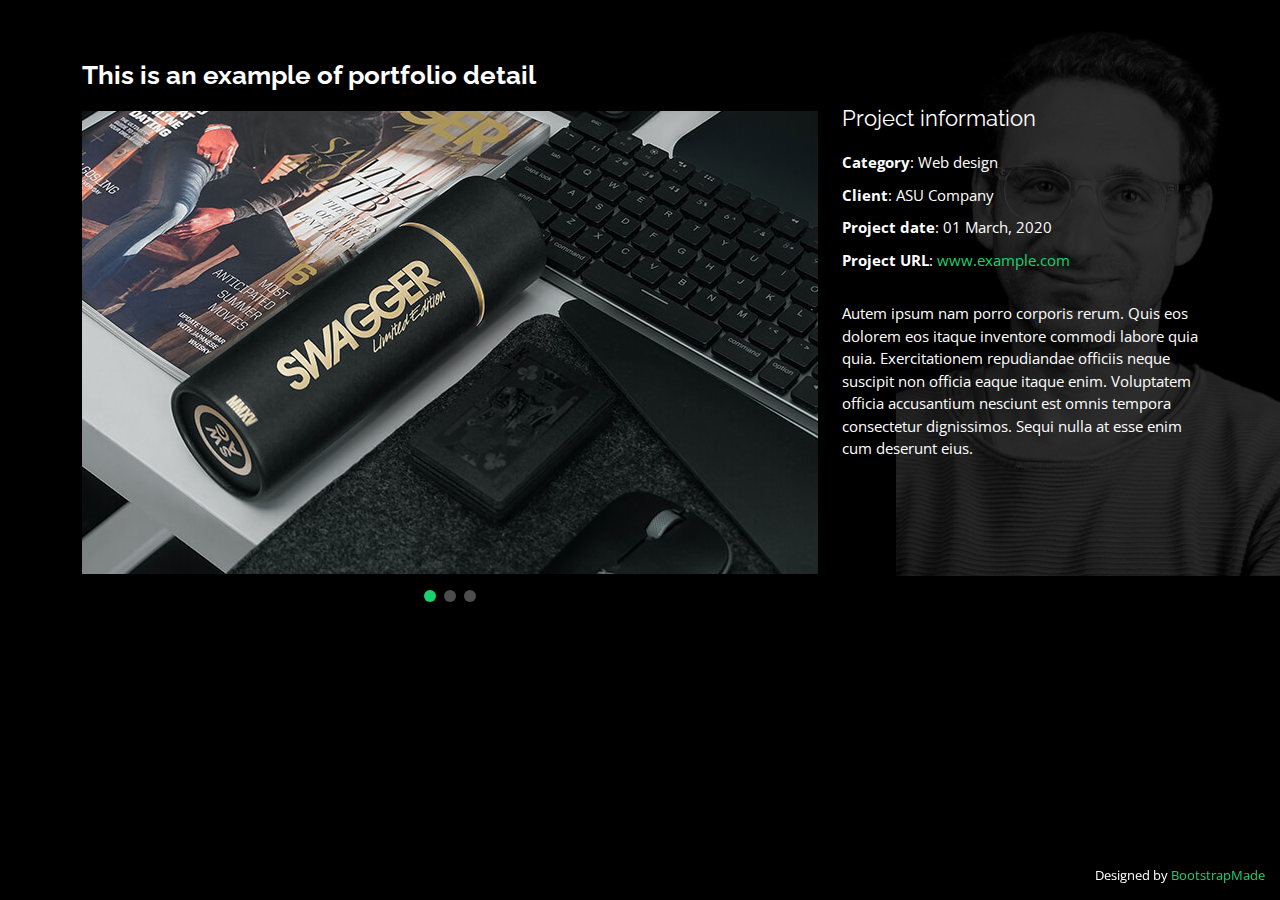
<file: portfolio-details.html>
<!DOCTYPE html>
<html lang="en">

<head>
  <meta charset="utf-8">
  <meta content="width=device-width, initial-scale=1.0" name="viewport">

  <title>Portfolio Details - Personal Bootstrap Template</title>
  <meta content="" name="description">
  <meta content="" name="keywords">

  <!-- Favicons -->
  <link href="assets/img/favicon.png" rel="icon">
  <link href="assets/img/apple-touch-icon.png" rel="apple-touch-icon">

  <!-- Google Fonts -->
  <link href="https://fonts.googleapis.com/css?family=Open+Sans:300,300i,400,400i,600,600i,700,700i|Raleway:300,300i,400,400i,500,500i,600,600i,700,700i|Poppins:300,300i,400,400i,500,500i,600,600i,700,700i" rel="stylesheet">

  <!-- Vendor CSS Files -->
  <link href="assets/vendor/bootstrap/css/bootstrap.min.css" rel="stylesheet">
  <link href="assets/vendor/bootstrap-icons/bootstrap-icons.css" rel="stylesheet">
  <link href="assets/vendor/boxicons/css/boxicons.min.css" rel="stylesheet">
  <link href="assets/vendor/glightbox/css/glightbox.min.css" rel="stylesheet">
  <link href="assets/vendor/remixicon/remixicon.css" rel="stylesheet">
  <link href="assets/vendor/swiper/swiper-bundle.min.css" rel="stylesheet">

  <!-- Template Main CSS File -->
  <link href="assets/css/style.css" rel="stylesheet">

  <!-- =======================================================
  * Template Name: Personal
  * Updated: Jan 29 2024 with Bootstrap v5.3.2
  * Template URL: https://bootstrapmade.com/personal-free-resume-bootstrap-template/
  * Author: BootstrapMade.com
  * License: https://bootstrapmade.com/license/
  ======================================================== -->
</head>

<body>

  <main id="main">

    <!-- ======= Portfolio Details ======= -->
    <div id="portfolio-details" class="portfolio-details">
      <div class="container">

        <div class="row">

          <div class="col-lg-8">
            <h2 class="portfolio-title">This is an example of portfolio detail</h2>

            <div class="portfolio-details-slider swiper">
              <div class="swiper-wrapper align-items-center">

                <div class="swiper-slide">
                  <img src="assets/img/portfolio/portfolio-details-1.jpg" alt="">
                </div>

                <div class="swiper-slide">
                  <img src="assets/img/portfolio/portfolio-details-2.jpg" alt="">
                </div>

                <div class="swiper-slide">
                  <img src="assets/img/portfolio/portfolio-details-3.jpg" alt="">
                </div>

              </div>
              <div class="swiper-pagination"></div>
            </div>

          </div>

          <div class="col-lg-4 portfolio-info">
            <h3>Project information</h3>
            <ul>
              <li><strong>Category</strong>: Web design</li>
              <li><strong>Client</strong>: ASU Company</li>
              <li><strong>Project date</strong>: 01 March, 2020</li>
              <li><strong>Project URL</strong>: <a href="#">www.example.com</a></li>
            </ul>

            <p>
              Autem ipsum nam porro corporis rerum. Quis eos dolorem eos itaque inventore commodi labore quia quia. Exercitationem repudiandae officiis neque suscipit non officia eaque itaque enim. Voluptatem officia accusantium nesciunt est omnis tempora consectetur dignissimos. Sequi nulla at esse enim cum deserunt eius.
            </p>
          </div>

        </div>

      </div>
    </div><!-- End Portfolio Details -->

  </main><!-- End #main -->

  <div class="credits">
    <!-- All the links in the footer should remain intact. -->
    <!-- You can delete the links only if you purchased the pro version. -->
    <!-- Licensing information: https://bootstrapmade.com/license/ -->
    <!-- Purchase the pro version with working PHP/AJAX contact form: https://bootstrapmade.com/personal-free-resume-bootstrap-template/ -->
    Designed by <a href="https://bootstrapmade.com/">BootstrapMade</a>
  </div>

  <!-- Vendor JS Files -->
  <script src="assets/vendor/purecounter/purecounter_vanilla.js"></script>
  <script src="assets/vendor/bootstrap/js/bootstrap.bundle.min.js"></script>
  <script src="assets/vendor/glightbox/js/glightbox.min.js"></script>
  <script src="assets/vendor/isotope-layout/isotope.pkgd.min.js"></script>
  <script src="assets/vendor/swiper/swiper-bundle.min.js"></script>
  <script src="assets/vendor/waypoints/noframework.waypoints.js"></script>
  <script src="assets/vendor/php-email-form/validate.js"></script>

  <!-- Template Main JS File -->
  <script src="assets/js/main.js"></script>

</body>

</html>
</file>
<file: assets/css/style.css>
/**
* Template Name: Personal
* Updated: Jan 29 2024 with Bootstrap v5.3.2
* Template URL: https://bootstrapmade.com/personal-free-resume-bootstrap-template/
* Author: BootstrapMade.com
* License: https://bootstrapmade.com/license/
*/

/*--------------------------------------------------------------
# General
--------------------------------------------------------------*/
body {
  font-family: "Open Sans", sans-serif;
  background-color: #040404;
  color: #fff;
  position: relative;
  background: transparent;
}

body::before {
  content: "";
  position: fixed;
  background: #040404 url("../MK3_0795.JPG") top right no-repeat;
  background-size: cover;
  left: 0;
  right: 0;
  top: 0;
  background-size: 30%;
  height: 100vh;
  z-index: -1;
}

@media (min-width: 1024px) {
  body::before {
    background-attachment: fixed;
  }
}

a {
  color: #18d26e;
  text-decoration: none;
}

a:hover {
  color: #35e888;
  text-decoration: none;
}

h1,
h2,
h3,
h4,
h5,
h6 {
  font-family: "Raleway", sans-serif;
}

/*--------------------------------------------------------------
# Header
--------------------------------------------------------------*/
#header {
  transition: ease-in-out 0.3s;
  position: relative;
  height: 100vh;
  display: flex;
  align-items: center;
  z-index: 997;
  overflow-y: auto;
}

#header * {
  transition: ease-in-out 0.3s;
}

#header h1 {
  font-size: 48px;
  margin: 0;
  padding: 0;
  line-height: 1;
  font-weight: 700;
  font-family: "Poppins", sans-serif;
}

#header h1 a,
#header h1 a:hover {
  color: #fff;
  line-height: 1;
  display: inline-block;
}

#header h2 {
  font-size: 24px;
  margin-top: 20px;
  color: rgba(255, 255, 255, 0.8);
}

#header h2 span {
  color: #fff;
  border-bottom: 2px solid #18d26e;
  padding-bottom: 6px;
}

#header img {
  padding: 0;
  margin: 0;
}

#header .social-links {
  margin-top: 40px;
  display: flex;
}

#header .social-links a {
  font-size: 16px;
  display: flex;
  justify-content: center;
  align-items: center;
  background: rgba(255, 255, 255, 0.1);
  color: #fff;
  line-height: 1;
  margin-right: 8px;
  border-radius: 50%;
  width: 40px;
  height: 40px;
}

#header .social-links a:hover {
  background: #18d26e;
}

@media (max-width: 992px) {
  #header h1 {
    font-size: 36px;
  }

  #header h2 {
    font-size: 20px;
    line-height: 30px;
  }

  #header .social-links {
    margin-top: 15px;
  }

  #header .container {
    display: flex;
    flex-direction: column;
    align-items: center;
  }
}

/* Header Top */
#header.header-top {
  height: 80px;
  position: fixed;
  left: 0;
  top: 0;
  right: 0;
  background: rgba(0, 0, 0, 0.9);
}

#header.header-top .social-links,
#header.header-top h2 {
  display: none;
}

#header.header-top h1 {
  margin-right: auto;
  font-size: 36px;
}

#header.header-top img {
  max-height: 60px;
  margin-right: 20px !important;
}

#header.header-top .container {
  display: flex;
  align-items: center;
}

#header.header-top .navbar {
  margin: 0;
}

@media (max-width: 768px) {
  #header.header-top {
    height: 60px;
  }

  #header.header-top h1 {
    font-size: 26px;
  }
}

/*--------------------------------------------------------------
# Navigation Menu
--------------------------------------------------------------*/
/**
* Desktop Navigation 
*/
.navbar {
  padding: 0;
  margin-top: 35px;
}

.navbar ul {
  margin: 0;
  padding: 0;
  display: flex;
  list-style: none;
  align-items: center;
}

.navbar li {
  position: relative;
}

.navbar li+li {
  margin-left: 30px;
}

.navbar a,
.navbar a:focus {
  display: flex;
  align-items: center;
  justify-content: space-between;
  padding: 0;
  font-family: "Poppins", sans-serif;
  font-size: 16px;
  font-weight: 400;
  color: rgba(255, 255, 255, 0.7);
  white-space: nowrap;
  transition: 0.3s;
}

.navbar a i,
.navbar a:focus i {
  font-size: 12px;
  line-height: 0;
  margin-left: 5px;
}

.navbar a:before {
  content: "";
  position: absolute;
  width: 0;
  height: 2px;
  bottom: -4px;
  left: 0;
  background-color: #18d26e;
  visibility: hidden;
  width: 0px;
  transition: all 0.3s ease-in-out 0s;
}

.navbar a:hover:before,
.navbar li:hover>a:before,
.navbar .active:before {
  visibility: visible;
  width: 25px;
}

.navbar a:hover,
.navbar .active,
.navbar .active:focus,
.navbar li:hover>a {
  color: #fff;
}

/**
* Mobile Navigation 
*/
.mobile-nav-toggle {
  color: #fff;
  font-size: 28px;
  cursor: pointer;
  display: none;
  line-height: 0;
  transition: 0.5s;
  position: fixed;
  right: 15px;
  top: 15px;
}

@media (max-width: 991px) {
  .mobile-nav-toggle {
    display: block;
  }

  .navbar ul {
    display: none;
  }
}

.navbar-mobile {
  position: fixed;
  overflow: hidden;
  top: 0;
  right: 0;
  left: 0;
  bottom: 0;
  background: rgba(0, 0, 0, 0.9);
  transition: 0.3s;
  z-index: 999;
  margin-top: 0;
}

.navbar-mobile .mobile-nav-toggle {
  position: absolute;
  top: 15px;
  right: 15px;
}

.navbar-mobile ul {
  display: block;
  position: absolute;
  top: 55px;
  right: 15px;
  bottom: 45px;
  left: 15px;
  padding: 10px 0;
  overflow-y: auto;
  transition: 0.3s;
  border: 2px solid rgba(255, 255, 255, 0.2);
}

.navbar-mobile li {
  padding: 12px 20px;
}

.navbar-mobile li+li {
  margin: 0;
}

.navbar-mobile a,
.navbar-mobile a:focus {
  font-size: 16px;
  position: relative;
}

/*--------------------------------------------------------------
# Sections General
--------------------------------------------------------------*/
section {
  overflow: hidden;
  position: absolute;
  width: 100%;
  top: 140px;
  bottom: 100%;
  opacity: 0;
  transition: ease-in-out 0.4s;
  z-index: 2;
}

section.section-show {
  top: 100px;
  bottom: auto;
  opacity: 1;
  padding-bottom: 45px;
}

section .container {
  background: rgba(0, 0, 0, 0.9);
  padding: 30px;
}

@media (max-width: 768px) {
  section {
    top: 120px;
  }

  section.section-show {
    top: 80px;
  }
}

.section-title h2 {
  font-size: 14px;
  font-weight: 500;
  padding: 0;
  line-height: 1px;
  margin: 0 0 20px 0;
  letter-spacing: 2px;
  text-transform: uppercase;
  color: #aaaaaa;
  font-family: "Poppins", sans-serif;
}

.section-title h2::after {
  content: "";
  width: 120px;
  height: 1px;
  display: inline-block;
  background: #4ceb95;
  margin: 4px 10px;
}

.section-title p {
  margin: 0;
  margin: -15px 0 15px 0;
  font-size: 36px;
  font-weight: 700;
  text-transform: uppercase;
  font-family: "Poppins", sans-serif;
  color: #fff;
}

/*--------------------------------------------------------------
# About
--------------------------------------------------------------*/
.about-me .content h3 {
  font-weight: 700;
  font-size: 26px;
  color: #18d26e;
}

.about-me .content ul {
  list-style: none;
  padding: 0;
}

.about-me .content ul li {
  margin-bottom: 20px;
  display: flex;
  align-items: center;
}

.about-me .content ul strong {
  margin-right: 10px;
}

.about-me .content ul i {
  font-size: 16px;
  margin-right: 5px;
  color: #18d26e;
  line-height: 0;
}

.about-me .content p:last-child {
  margin-bottom: 0;
}

/*--------------------------------------------------------------
# Counts
--------------------------------------------------------------*/
.counts {
  padding: 70px 0 60px;
}

.counts .count-box {
  padding: 30px 30px 25px 30px;
  width: 100%;
  position: relative;
  text-align: center;
  background: rgba(255, 255, 255, 0.08);
}

.counts .count-box i {
  position: absolute;
  top: -25px;
  left: 50%;
  transform: translateX(-50%);
  font-size: 24px;
  background: rgba(255, 255, 255, 0.1);
  padding: 12px;
  color: #18d26e;
  border-radius: 50px;
  line-height: 0;
}

.counts .count-box span {
  font-size: 36px;
  display: block;
  font-weight: 600;
  color: #fff;
}

.counts .count-box p {
  padding: 0;
  margin: 0;
  font-family: "Raleway", sans-serif;
  font-size: 14px;
}

/*--------------------------------------------------------------
# Skills
--------------------------------------------------------------*/
.skills .progress {
  height: 60px;
  display: block;
  background: none;
  border-radius: 0;
}

.skills .progress .skill {
  padding: 10px 0;
  margin: 0;
  text-transform: uppercase;
  display: block;
  font-weight: 600;
  font-family: "Poppins", sans-serif;
  color: #fff;
}

.skills .progress .skill .val {
  float: right;
  font-style: normal;
}

.skills .progress-bar-wrap {
  background: rgba(255, 255, 255, 0.2);
}

.skills .progress-bar {
  width: 1px;
  height: 10px;
  transition: 0.9s;
  background-color: #18d26e;
}

/*--------------------------------------------------------------
# Interests
--------------------------------------------------------------*/
.interests .icon-box {
  display: flex;
  align-items: center;
  padding: 20px;
  background: rgba(101, 114, 118, 0.77);
  transition: ease-in-out 0.3s;
}

.interests .icon-box i {
  font-size: 32px;
  padding-right: 10px;
  line-height: 1;
}

.interests .icon-box h3 {
  font-weight: 700;
  margin: 0;
  padding: 0;
  line-height: 1;
  font-size: 16px;
  color: #fff;
}

.interests .icon-box:hover {
  background: rgba(255, 255, 255, 0.12);
}

/*--------------------------------------------------------------
# Testimonials
--------------------------------------------------------------*/
.testimonials .testimonials-carousel,
.testimonials .testimonials-slider {
  overflow: hidden;
}

.testimonials .testimonial-item {
  box-sizing: content-box;
  min-height: 320px;
}

.testimonials .testimonial-item .testimonial-img {
  width: 90px;
  border-radius: 50%;
  margin: -40px 0 0 40px;
  position: relative;
  z-index: 2;
  border: 6px solid rgba(255, 255, 255, 0.12);
}

.testimonials .testimonial-item h3 {
  font-size: 18px;
  font-weight: bold;
  margin: 10px 0 5px 45px;
  color: #fff;
}

.testimonials .testimonial-item h4 {
  font-size: 14px;
  color: #999;
  margin: 0 0 0 45px;
}

.testimonials .testimonial-item .quote-icon-left,
.testimonials .testimonial-item .quote-icon-right {
  color: rgba(255, 255, 255, 0.25);
  font-size: 26px;
}

.testimonials .testimonial-item .quote-icon-left {
  display: inline-block;
  left: -5px;
  position: relative;
}

.testimonials .testimonial-item .quote-icon-right {
  display: inline-block;
  right: -5px;
  position: relative;
  top: 10px;
}

.testimonials .testimonial-item p {
  font-style: italic;
  margin: 0 15px 0 15px;
  padding: 20px 20px 60px 20px;
  background: rgba(255, 255, 255, 0.1);
  position: relative;
  border-radius: 6px;
  position: relative;
  z-index: 1;
}

.testimonials .swiper-pagination {
  margin-top: 20px;
  position: relative;
}

.testimonials .swiper-pagination .swiper-pagination-bullet {
  width: 12px;
  height: 12px;
  opacity: 1;
  background-color: rgba(255, 255, 255, 0.3);
}

.testimonials .swiper-pagination .swiper-pagination-bullet-active {
  background-color: #18d26e;
}

/*--------------------------------------------------------------
# Resume
--------------------------------------------------------------*/
.resume .resume-title {
  font-size: 26px;
  font-weight: 700;
  margin-top: 20px;
  margin-bottom: 20px;
  color: #fff;
}

.resume .resume-item {
  padding: 0 0 20px 20px;
  margin-top: -2px;
  border-left: 2px solid rgba(255, 255, 255, 0.2);
  position: relative;
}

.resume .resume-item h4 {
  line-height: 18px;
  font-size: 18px;
  font-weight: 600;
  text-transform: uppercase;
  font-family: "Poppins", sans-serif;
  color: #18d26e;
  margin-bottom: 10px;
}

.resume .resume-item h5 {
  font-size: 16px;
  background: rgba(255, 255, 255, 0.15);
  padding: 5px 15px;
  display: inline-block;
  font-weight: 600;
  margin-bottom: 10px;
}

.resume .resume-item ul {
  padding-left: 20px;
}

.resume .resume-item ul li {
  padding-bottom: 10px;
}

.resume .resume-item:last-child {
  padding-bottom: 0;
}

.resume .resume-item::before {
  content: "";
  position: absolute;
  width: 16px;
  height: 16px;
  border-radius: 50px;
  left: -9px;
  top: 0;
  background: #18d26e;
  border: 2px solid #18d26e;
}

/*--------------------------------------------------------------
# Services
--------------------------------------------------------------*/
.services .icon-box {
  text-align: center;
  background: rgba(204, 204, 204, 0.1);
  padding: 80px 20px;
  transition: all ease-in-out 0.3s;
}

.services .icon-box .icon {
  margin: 0 auto;
  width: 64px;
  height: 64px;
  background: #18d26e;
  border-radius: 5px;
  transition: all 0.3s ease-out 0s;
  display: flex;
  align-items: center;
  justify-content: center;
  margin-bottom: 20px;
  transform-style: preserve-3d;
}

.services .icon-box .icon i {
  color: #fff;
  font-size: 28px;
}

.services .icon-box .icon::before {
  position: absolute;
  content: "";
  left: -8px;
  top: -8px;
  height: 100%;
  width: 100%;
  background: rgba(101, 114, 118, 0.77);
  border-radius: 5px;
  transition: all 0.3s ease-out 0s;
  transform: translateZ(-1px);
}

.services .icon-box h4 {
  font-weight: 700;
  margin-bottom: 15px;
  font-size: 24px;
}

.services .icon-box h4 a {
  color: #fff;
}

.services .icon-box p {
  line-height: 24px;
  font-size: 14px;
  margin-bottom: 0;
}

.services .icon-box:hover {
  background: #6e18d2;
  border-color: #18d26e;
}

.services .icon-box:hover .icon {
  background: #fff;
}

.services .icon-box:hover .icon i {
  color: #18d26e;
}

.services .icon-box:hover .icon::before {
  background: #6e18d2;
}

.services .icon-box:hover h4 a,
.services .icon-box:hover p {
  color: #fff;
}

/*--------------------------------------------------------------
# Portfolio
--------------------------------------------------------------*/
.portfolio .portfolio-item {
  margin-bottom: 30px;
}

.portfolio #portfolio-flters {
  padding: 0;
  margin: 0 auto 15px auto;
  list-style: none;
  text-align: center;
  border-radius: 50px;
  padding: 2px 15px;
}

.portfolio #portfolio-flters li {
  cursor: pointer;
  display: inline-block;
  padding: 8px 16px 10px 16px;
  font-size: 14px;
  font-weight: 600;
  line-height: 1;
  text-transform: uppercase;
  color: #fff;
  background: rgba(255, 255, 255, 0.1);
  margin: 0 3px 10px 3px;
  transition: all 0.3s ease-in-out;
  border-radius: 4px;
}

.portfolio #portfolio-flters li:hover,
.portfolio #portfolio-flters li.filter-active {
  background: #18d26e;
}

.portfolio #portfolio-flters li:last-child {
  margin-right: 0;
}

.portfolio .portfolio-wrap {
  transition: 0.3s;
  position: relative;
  overflow: hidden;
  z-index: 1;
  background: rgba(0, 0, 0, 0.6);
}

.portfolio .portfolio-wrap::before {
  content: "";
  background: rgba(0, 0, 0, 0.6);
  position: absolute;
  left: 30px;
  right: 30px;
  top: 30px;
  bottom: 30px;
  transition: all ease-in-out 0.3s;
  z-index: 2;
  opacity: 0;
}

.portfolio .portfolio-wrap .portfolio-info {
  opacity: 0;
  position: absolute;
  top: 0;
  left: 0;
  right: 0;
  bottom: 0;
  text-align: center;
  z-index: 3;
  transition: all ease-in-out 0.3s;
  display: flex;
  flex-direction: column;
  justify-content: center;
  align-items: center;
}

.portfolio .portfolio-wrap .portfolio-info::before {
  display: block;
  content: "";
  width: 48px;
  height: 48px;
  position: absolute;
  top: 35px;
  left: 35px;
  border-top: 3px solid #fff;
  border-left: 3px solid #fff;
  transition: all 0.5s ease 0s;
  z-index: 9994;
}

.portfolio .portfolio-wrap .portfolio-info::after {
  display: block;
  content: "";
  width: 48px;
  height: 48px;
  position: absolute;
  bottom: 35px;
  right: 35px;
  border-bottom: 3px solid #fff;
  border-right: 3px solid #fff;
  transition: all 0.5s ease 0s;
  z-index: 9994;
}

.portfolio .portfolio-wrap .portfolio-info h4 {
  font-size: 20px;
  color: #fff;
  font-weight: 600;
}

.portfolio .portfolio-wrap .portfolio-info p {
  color: #ffffff;
  font-size: 14px;
  text-transform: uppercase;
  padding: 0;
  margin: 0;
}

.portfolio .portfolio-wrap .portfolio-links {
  text-align: center;
  z-index: 4;
}

.portfolio .portfolio-wrap .portfolio-links a {
  color: #fff;
  margin: 0 2px;
  font-size: 28px;
  display: inline-block;
  transition: 0.3s;
}

.portfolio .portfolio-wrap .portfolio-links a:hover {
  color: #63eda3;
}

.portfolio .portfolio-wrap:hover::before {
  top: 0;
  left: 0;
  right: 0;
  bottom: 0;
  opacity: 1;
}

.portfolio .portfolio-wrap:hover .portfolio-info {
  opacity: 1;
}

.portfolio .portfolio-wrap:hover .portfolio-info::before {
  top: 15px;
  left: 15px;
}

.portfolio .portfolio-wrap:hover .portfolio-info::after {
  bottom: 15px;
  right: 15px;
}

/*--------------------------------------------------------------
# Portfolio Details
--------------------------------------------------------------*/
.portfolio-details {
  padding-top: 40px;
  background: rgba(0, 0, 0, 0.8);
  position: fixed;
  left: 0;
  right: 0;
  top: 0;
  bottom: 0;
  overflow-y: auto;
}

.portfolio-details .container {
  padding-top: 20px;
  padding-bottom: 40px;
}

.portfolio-details .portfolio-title {
  font-size: 26px;
  font-weight: 700;
  margin-bottom: 20px;
}

.portfolio-details .portfolio-info {
  padding-top: 45px;
}

.portfolio-details .portfolio-info h3 {
  font-size: 22px;
  font-weight: 400;
  margin-bottom: 20px;
}

.portfolio-details .portfolio-info ul {
  list-style: none;
  padding: 0;
  font-size: 15px;
}

.portfolio-details .portfolio-info ul li+li {
  margin-top: 10px;
}

.portfolio-details .portfolio-info p {
  font-size: 15px;
  padding: 15px 0 0 0;
}

@media (max-width: 992px) {
  .portfolio-details .portfolio-info {
    padding-top: 20px;
  }
}

.portfolio-details .swiper-pagination {
  margin-top: 20px;
  position: relative;
}

.portfolio-details .swiper-pagination .swiper-pagination-bullet {
  width: 12px;
  height: 12px;
  opacity: 1;
  background-color: rgba(255, 255, 255, 0.3);
}

.portfolio-details .swiper-pagination .swiper-pagination-bullet-active {
  background-color: #18d26e;
}

/*--------------------------------------------------------------
# Contact
--------------------------------------------------------------*/
.contact .info-box {
  color: #444444;
  padding: 20px;
  width: 100%;
  background: rgba(255, 255, 255, 0.08);
}

.contact .info-box i.bx {
  font-size: 24px;
  color: #18d26e;
  border-radius: 50%;
  padding: 14px;
  float: left;
  background: rgba(255, 255, 255, 0.1);
}

.contact .info-box h3 {
  font-size: 20px;
  color: rgba(255, 255, 255, 0.5);
  font-weight: 700;
  margin: 10px 0 8px 68px;
}

.contact .info-box p {
  padding: 0;
  color: #fff;
  line-height: 24px;
  font-size: 14px;
  margin: 0 0 0 68px;
}

.contact .info-box .social-links {
  margin: 5px 0 0 68px;
  display: flex;
}

.contact .info-box .social-links a {
  font-size: 18px;
  display: inline-block;
  color: #fff;
  line-height: 1;
  margin-right: 12px;
  transition: 0.3s;
}

.contact .info-box .social-links a:hover {
  color: #18d26e;
}

.contact .php-email-form {
  padding: 30px;
  background: rgba(255, 255, 255, 0.08);
}

.contact .php-email-form .error-message {
  display: none;
  background: rgba(255, 255, 255, 0.08);
  background: #ed3c0d;
  text-align: left;
  padding: 15px;
  font-weight: 600;
}

.contact .php-email-form .error-message br+br {
  margin-top: 25px;
}

.contact .php-email-form .sent-message {
  display: none;
  background: rgba(255, 255, 255, 0.08);
  background: #18d26e;
  text-align: center;
  padding: 15px;
  font-weight: 600;
}

.contact .php-email-form .loading {
  display: none;
  background: rgba(255, 255, 255, 0.08);
  text-align: center;
  padding: 15px;
}

.contact .php-email-form .loading:before {
  content: "";
  display: inline-block;
  border-radius: 50%;
  width: 24px;
  height: 24px;
  margin: 0 10px -6px 0;
  border: 3px solid #18d26e;
  border-top-color: #eee;
  animation: animate-loading 1s linear infinite;
}

.contact .php-email-form input,
.contact .php-email-form textarea {
  border-radius: 0;
  box-shadow: none;
  font-size: 14px;
  background: rgba(255, 255, 255, 0.08);
  border: 0;
  transition: 0.3s;
  color: #fff;
}

.contact .php-email-form input:focus,
.contact .php-email-form textarea:focus {
  background-color: rgba(255, 255, 255, 0.11);
}

.contact .php-email-form input::-moz-placeholder,
.contact .php-email-form textarea::-moz-placeholder {
  color: rgba(255, 255, 255, 0.3);
  opacity: 1;
}

.contact .php-email-form input::placeholder,
.contact .php-email-form textarea::placeholder {
  color: rgba(255, 255, 255, 0.3);
  opacity: 1;
}

.contact .php-email-form input {
  padding: 10px 15px;
}

.contact .php-email-form textarea {
  padding: 12px 15px;
}

.contact .php-email-form button[type=submit] {
  background: #18d26e;
  border: 0;
  padding: 10px 30px;
  color: #fff;
  transition: 0.4s;
  border-radius: 4px;
}

.contact .php-email-form button[type=submit]:hover {
  background: #15bb62;
}

@keyframes animate-loading {
  0% {
    transform: rotate(0deg);
  }

  100% {
    transform: rotate(360deg);
  }
}

/*--------------------------------------------------------------
# Credits
--------------------------------------------------------------*/
.credits {
  position: fixed;
  right: 0;
  left: 0;
  bottom: 0;
  padding: 15px;
  text-align: right;
  font-size: 13px;
  color: #fff;
  z-index: 999999;
}

@media (max-width: 992px) {
  .credits {
    text-align: center;
    padding: 10px;
    background: rgba(0, 0, 0, 0.8);
  }
}

.credits a {
  color: #18d26e;
  transition: 0.3s;
}

.credits a:hover {
  color: #fff;
}
</file>
